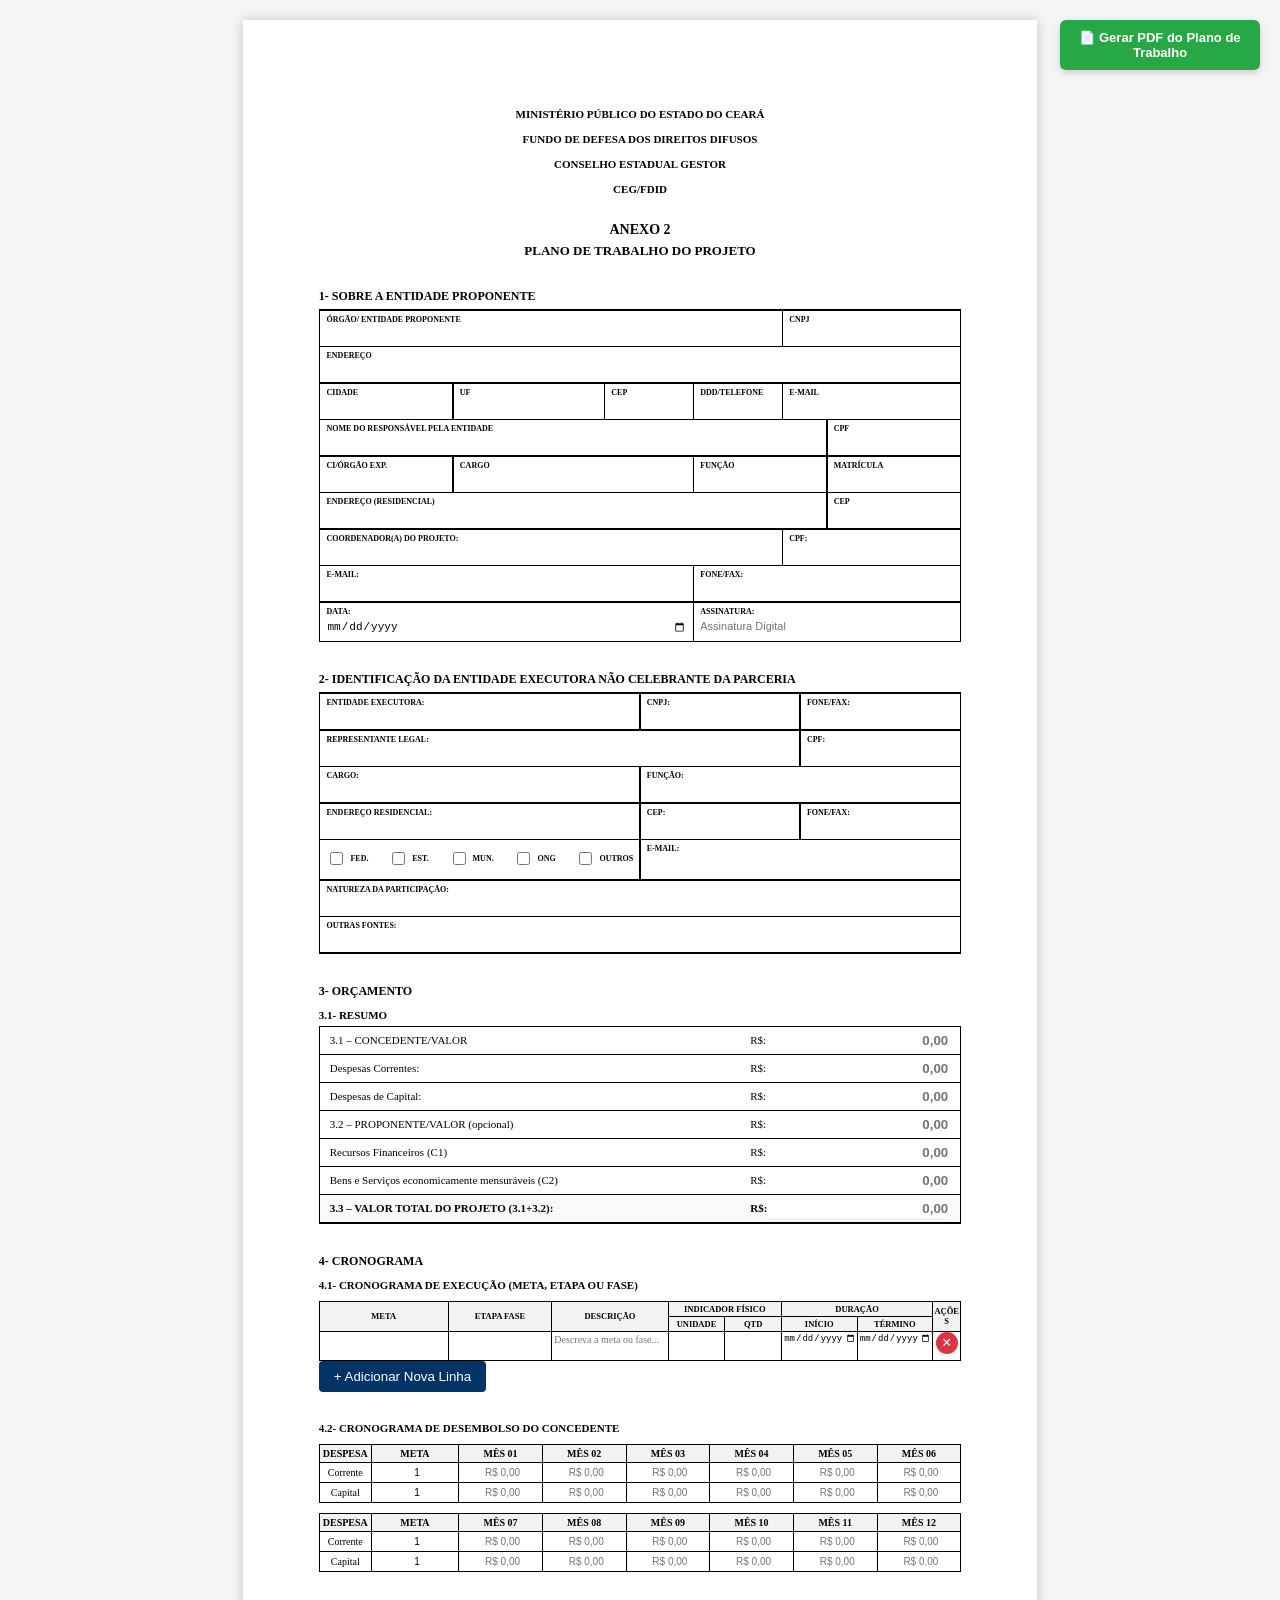
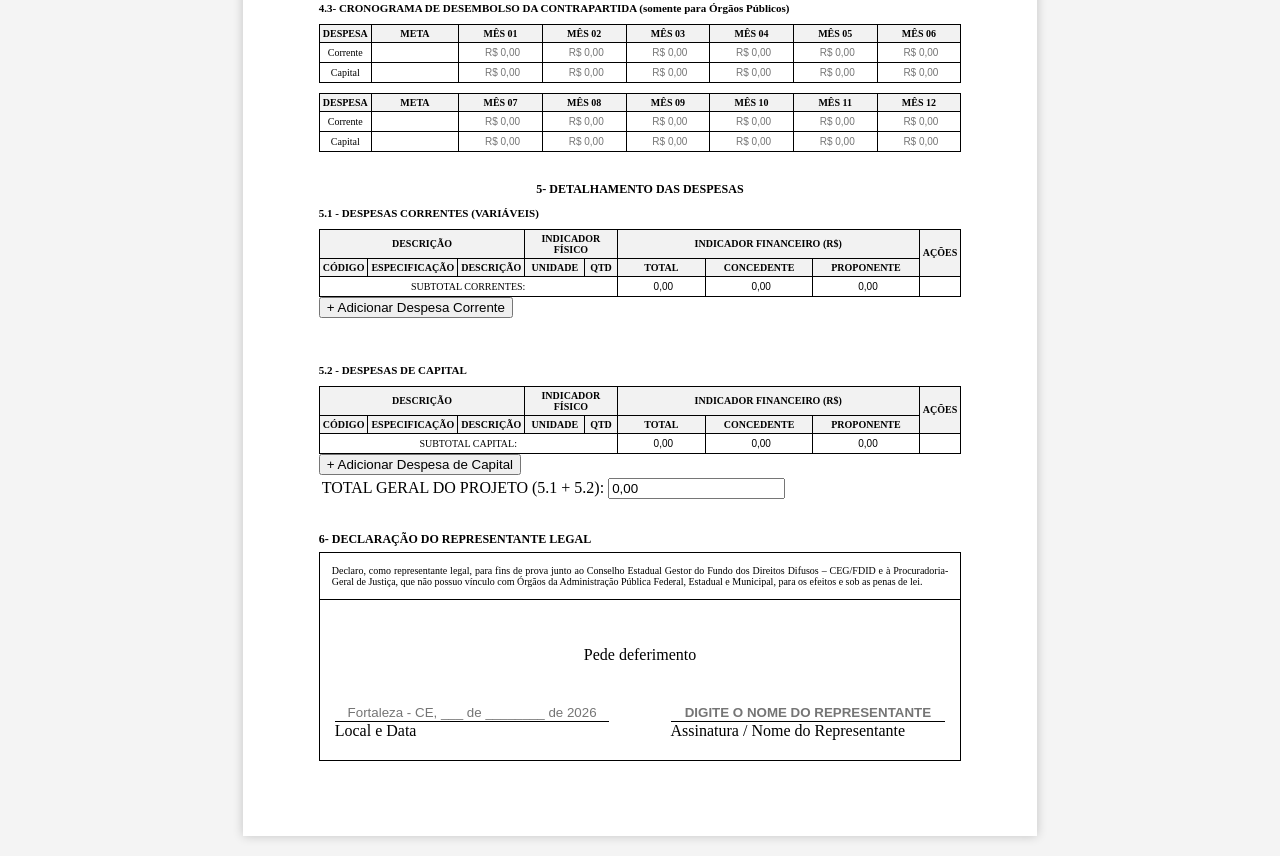
<file: backup.html>
<!DOCTYPE html>
<html lang="pt-br">
<head>
    <meta charset="UTF-8">
    <meta name="viewport" content="width=device-width, initial-scale=1.0">
    <title>Plano de Trabalho - FDID</title>
    <link rel="stylesheet" href="css/style.css">
    <script src="scripts/script.js"></script>
</head>
<body>
    <div class="export-container no-print">
    <button onclick="window.print()" class="btn-pdf">
        📄 Gerar PDF do Plano de Trabalho
    </button>
</div>

    <div class="a4-page">
        <header class="document-header">
            <p>MINISTÉRIO PÚBLICO DO ESTADO DO CEARÁ</p>
            <p>FUNDO DE DEFESA DOS DIREITOS DIFUSOS</p>
            <p>CONSELHO ESTADUAL GESTOR</p>
            <p class="sub-header">CEG/FDID</p>
        </header>

        <section class="title-section">
            <h1>ANEXO 2</h1>
            <h2>PLANO DE TRABALHO DO PROJETO</h2>
        </section>

        <section class="form-section">
            <h3>1- SOBRE A ENTIDADE PROPONENTE</h3>
            
            <div class="form-grid">
                <div class="cell col-8">
                    <label>Órgão/ Entidade Proponente</label>
                    <input type="text">
                </div>
                <div class="cell col-4">
                    <label>CNPJ</label>
                    <input type="text">
                </div>

                <div class="cell col-12">
                    <label>Endereço</label>
                    <input type="text">
                </div>

                <div class="cell col-3">
                    <label>Cidade</label>
                    <input type="text">
                </div>
                <div class="cell col-1">
                    <label>UF</label>
                    <input type="text" maxlength="2" class="center-text">
                </div>
                <div class="cell col-2">
                    <label>CEP</label>
                    <input type="text">
                </div>
                <div class="cell col-2">
                    <label>DDD/Telefone</label>
                    <input type="text">
                </div>
                <div class="cell col-4">
                    <label>E-mail</label>
                    <input type="email">
                </div>

                <div class="cell col-9">
                    <label>Nome do Responsável pela Entidade</label>
                    <input type="text">
                </div>
                <div class="cell col-3">
                    <label>CPF</label>
                    <input type="text">
                </div>

                <div class="cell col-3">
                    <label>CI/Órgão Exp.</label>
                    <input type="text">
                </div>
                <div class="cell col-3">
                    <label>Cargo</label>
                    <input type="text">
                </div>
                <div class="cell col-3">
                    <label>Função</label>
                    <input type="text">
                </div>
                <div class="cell col-3">
                    <label>Matrícula</label>
                    <input type="text">
                </div>

                <div class="cell col-9">
                    <label>Endereço (Residencial)</label>
                    <input type="text">
                </div>
                <div class="cell col-3">
                    <label>CEP</label>
                    <input type="text">
                </div>

                <div class="cell col-8">
                    <label>Coordenador(a) do Projeto:</label>
                    <input type="text">
                </div>
                <div class="cell col-4">
                    <label>CPF:</label>
                    <input type="text">
                </div>

                <div class="cell col-6">
                    <label>E-mail:</label>
                    <input type="email">
                </div>
                <div class="cell col-6">
                    <label>Fone/fax:</label>
                    <input type="text">
                </div>

                <div class="cell col-6">
                    <label>Data:</label>
                    <input type="date">
                </div>
                <div class="cell col-6">
                    <label>Assinatura:</label>
                    <input type="text" readonly placeholder="Assinatura Digital">
                </div>
            </div>
        </section>
        <section class="form-section">
            <h3>2- IDENTIFICAÇÃO DA ENTIDADE EXECUTORA NÃO CELEBRANTE DA PARCERIA</h3>
            
            <div class="form-grid">
                <div class="cell col-6">
                    <label>Entidade Executora:</label>
                    <input type="text">
                </div>
                <div class="cell col-3">
                    <label>CNPJ:</label>
                    <input type="text">
                </div>
                <div class="cell col-3">
                    <label>Fone/fax:</label>
                    <input type="text">
                </div>

                <div class="cell col-9">
                    <label>Representante Legal:</label>
                    <input type="text">
                </div>
                <div class="cell col-3">
                    <label>CPF:</label>
                    <input type="text">
                </div>

                <div class="cell col-6">
                    <label>Cargo:</label>
                    <input type="text">
                </div>
                <div class="cell col-6">
                    <label>Função:</label>
                    <input type="text">
                </div>

                <div class="cell col-6">
                    <label>Endereço residencial:</label>
                    <input type="text">
                </div>
                <div class="cell col-3">
                    <label>CEP:</label>
                    <input type="text">
                </div>
                <div class="cell col-3">
                    <label>Fone/fax:</label>
                    <input type="text">
                </div>

                <div class="cell col-6">
                    <div class="checkbox-group">
                        <label class="check-item"><input type="checkbox"> Fed.</label>
                        <label class="check-item"><input type="checkbox"> Est.</label>
                        <label class="check-item"><input type="checkbox"> Mun.</label>
                        <label class="check-item"><input type="checkbox"> ONG</label>
                        <label class="check-item"><input type="checkbox"> Outros</label>
                    </div>
                </div>
                <div class="cell col-6">
                    <label>E-mail:</label>
                    <input type="email">
                </div>

                <div class="cell col-12">
                    <label>Natureza da Participação:</label>
                    <input type="text">
                </div>

                <div class="cell col-12">
                    <label>Outras Fontes:</label>
                    <input type="text">
                </div>
            </div>
        </section>
        <section class="form-section">
    <h3>3- ORÇAMENTO</h3>
    <h4>3.1- RESUMO</h4>
    
    <div class="budget-grid">
        <div class="budget-row header-row">
            <span class="label">3.1 – CONCEDENTE/VALOR</span>
            <div class="value-input">R$: <input type="text" id="resumo-concedente" class="money-input-budget" placeholder="0,00"></div>
        </div>
        <div class="budget-row">
            <span class="label">Despesas Correntes:</span>
            <div class="value-input">R$: <input type="text" class="money-input-budget" placeholder="0,00"></div>
        </div>
        <div class="budget-row">
            <span class="label">Despesas de Capital:</span>
            <div class="value-input">R$: <input type="text" class="money-input-budget" placeholder="0,00"></div>
        </div>

        <div class="budget-row header-row">
            <span class="label">3.2 – PROPONENTE/VALOR (opcional)</span>
            <div class="value-input">R$: <input type="text" id="resumo-proponente" class="money-input-budget" placeholder="0,00"></div>
        </div>
        <div class="budget-row">
            <span class="label">Recursos Financeiros (C1)</span>
            <div class="value-input">R$: <input type="text" class="money-input-budget" placeholder="0,00"></div>
        </div>
        <div class="budget-row">
            <span class="label">Bens e Serviços economicamente mensuráveis (C2)</span>
            <div class="value-input">R$: <input type="text" class="money-input-budget" placeholder="0,00"></div>
        </div>

        <div class="budget-row total-row">
            <span class="label">3.3 – VALOR TOTAL DO PROJETO (3.1+3.2):</span>
            <div class="value-input">R$: <input type="text" id="resumo-total-projeto" readonly placeholder="0,00"></div>
        </div>
    </div>
</section>
        <section class="form-section">
    <h3>4- CRONOGRAMA</h3>
    <h4>4.1- CRONOGRAMA DE EXECUÇÃO (META, ETAPA OU FASE)</h4>
    
    <table class="dynamic-table" id="cronograma-table">
        <thead>
            <tr>
                <th rowspan="2">Meta</th>
                <th rowspan="2">Etapa Fase</th>
                <th rowspan="2">Descrição</th>
                <th colspan="2">Indicador Físico</th>
                <th colspan="2">Duração</th>
                <th rowspan="2" class="no-print">Ações</th>
            </tr>
            <tr>
                <th>Unidade</th>
                <th>Qtd</th>
                <th>Início</th>
                <th>Término</th>
            </tr>
        </thead>
        <tbody>
    <tr>
        <td><input type="text"></td>
        <td><input type="text"></td>
        <td><textarea class="auto-grow" rows="1" placeholder="Descreva a meta ou fase..."></textarea></td>
        <td><input type="text"></td>
        <td><input type="number"></td>
        <td><input type="date"></td>
        <td><input type="date"></td>
        <td class="no-print"><button type="button" class="btn-remove" onclick="removeRow(this)">×</button></td>
    </tr>
</tbody>
    </table>
    
    <div class="table-actions no-print">
        <button type="button" id="add-row-btn" onclick="addRow()">+ Adicionar Nova Linha</button>
    </div>
</section>
<section class="form-section">
    <h4>4.2- CRONOGRAMA DE DESEMBOLSO DO CONCEDENTE</h4>
    
    <table class="static-table">
        <thead>
            <tr>
                <th>Despesa</th>
                <th>Meta</th>
                <th>MÊS 01</th>
                <th>MÊS 02</th>
                <th>MÊS 03</th>
                <th>MÊS 04</th>
                <th>MÊS 05</th>
                <th>MÊS 06</th>
            </tr>
        </thead>
        <tbody>
            <tr>
                <td>Corrente</td>
                <td><input type="text" value="1"></td>
                <td><input type="text" placeholder="R$ 0,00"></td>
                <td><input type="text" placeholder="R$ 0,00"></td>
                <td><input type="text" placeholder="R$ 0,00"></td>
                <td><input type="text" placeholder="R$ 0,00"></td>
                <td><input type="text" placeholder="R$ 0,00"></td>
                <td><input type="text" placeholder="R$ 0,00"></td>
            </tr>
            <tr>
                <td>Capital</td>
                <td><input type="text" value="1"></td>
                <td><input type="text" placeholder="R$ 0,00"></td>
                <td><input type="text" placeholder="R$ 0,00"></td>
                <td><input type="text" placeholder="R$ 0,00"></td>
                <td><input type="text" placeholder="R$ 0,00"></td>
                <td><input type="text" placeholder="R$ 0,00"></td>
                <td><input type="text" placeholder="R$ 0,00"></td>
            </tr>
        </tbody>
    </table>

    <table class="static-table" style="margin-top: 10px;">
        <thead>
            <tr>
                <th>Despesa</th>
                <th>Meta</th>
                <th>MÊS 07</th>
                <th>MÊS 08</th>
                <th>MÊS 09</th>
                <th>MÊS 10</th>
                <th>MÊS 11</th>
                <th>MÊS 12</th>
            </tr>
        </thead>
        <tbody>
            <tr>
                <td>Corrente</td>
                <td><input type="text" value="1"></td>
                <td><input type="text" placeholder="R$ 0,00"></td>
                <td><input type="text" placeholder="R$ 0,00"></td>
                <td><input type="text" placeholder="R$ 0,00"></td>
                <td><input type="text" placeholder="R$ 0,00"></td>
                <td><input type="text" placeholder="R$ 0,00"></td>
                <td><input type="text" placeholder="R$ 0,00"></td>
            </tr>
            <tr>
                <td>Capital</td>
                <td><input type="text" value="1"></td>
                <td><input type="text" placeholder="R$ 0,00"></td>
                <td><input type="text" placeholder="R$ 0,00"></td>
                <td><input type="text" placeholder="R$ 0,00"></td>
                <td><input type="text" placeholder="R$ 0,00"></td>
                <td><input type="text" placeholder="R$ 0,00"></td>
                <td><input type="text" placeholder="R$ 0,00"></td>
            </tr>
        </tbody>
    </table>
</section>
<section class="form-section">
    <h4>4.3- CRONOGRAMA DE DESEMBOLSO DA CONTRAPARTIDA (somente para Órgãos Públicos)</h4>
    
    <table class="static-table">
        <thead>
            <tr>
                <th>Despesa</th>
                <th>Meta</th>
                <th>MÊS 01</th>
                <th>MÊS 02</th>
                <th>MÊS 03</th>
                <th>MÊS 04</th>
                <th>MÊS 05</th>
                <th>MÊS 06</th>
            </tr>
        </thead>
        <tbody>
            <tr>
                <td>Corrente</td>
                <td><input type="text"></td>
                <td><input type="text" placeholder="R$ 0,00"></td>
                <td><input type="text" placeholder="R$ 0,00"></td>
                <td><input type="text" placeholder="R$ 0,00"></td>
                <td><input type="text" placeholder="R$ 0,00"></td>
                <td><input type="text" placeholder="R$ 0,00"></td>
                <td><input type="text" placeholder="R$ 0,00"></td>
            </tr>
            <tr>
                <td>Capital</td>
                <td><input type="text"></td>
                <td><input type="text" placeholder="R$ 0,00"></td>
                <td><input type="text" placeholder="R$ 0,00"></td>
                <td><input type="text" placeholder="R$ 0,00"></td>
                <td><input type="text" placeholder="R$ 0,00"></td>
                <td><input type="text" placeholder="R$ 0,00"></td>
                <td><input type="text" placeholder="R$ 0,00"></td>
            </tr>
        </tbody>
    </table>

    <table class="static-table" style="margin-top: 10px;">
        <thead>
            <tr>
                <th>Despesa</th>
                <th>Meta</th>
                <th>MÊS 07</th>
                <th>MÊS 08</th>
                <th>MÊS 09</th>
                <th>MÊS 10</th>
                <th>MÊS 11</th>
                <th>MÊS 12</th>
            </tr>
        </thead>
        <tbody>
            <tr>
                <td>Corrente</td>
                <td><input type="text"></td>
                <td><input type="text" placeholder="R$ 0,00"></td>
                <td><input type="text" placeholder="R$ 0,00"></td>
                <td><input type="text" placeholder="R$ 0,00"></td>
                <td><input type="text" placeholder="R$ 0,00"></td>
                <td><input type="text" placeholder="R$ 0,00"></td>
                <td><input type="text" placeholder="R$ 0,00"></td>
            </tr>
            <tr>
                <td>Capital</td>
                <td><input type="text"></td>
                <td><input type="text" placeholder="R$ 0,00"></td>
                <td><input type="text" placeholder="R$ 0,00"></td>
                <td><input type="text" placeholder="R$ 0,00"></td>
                <td><input type="text" placeholder="R$ 0,00"></td>
                <td><input type="text" placeholder="R$ 0,00"></td>
                <td><input type="text" placeholder="R$ 0,00"></td>
            </tr>
        </tbody>
    </table>
</section>
<section class="form-section">
    <h3 class="center-text">5- DETALHAMENTO DAS DESPESAS</h3>
    
    <h4>5.1 - DESPESAS CORRENTES (VARIÁVEIS)</h4>
    <table class="dynamic-table" id="tabela-correntes">
        <thead>
            <tr class="gray-header">
                <th colspan="3">Descrição</th>
                <th colspan="2">Indicador Físico</th>
                <th colspan="3">Indicador Financeiro (R$)</th>
                <th rowspan="2" class="no-print">Ações</th>
            </tr>
            <tr class="gray-header">
                <th>Código</th>
                <th>Especificação</th>
                <th>Descrição</th>
                <th>Unidade</th>
                <th>Qtd</th>
                <th>Total</th>
                <th>Concedente</th>
                <th>Proponente</th>
            </tr>
        </thead>
        <tbody>
            </tbody>
        <tfoot>
            <tr class="subtotal-row">
                <td colspan="5" class="text-right bold">SUBTOTAL CORRENTES:</td>
                <td><input type="text" id="subtotal-corrente-total" value="0,00" readonly></td>
                <td><input type="text" id="subtotal-corrente-conced" value="0,00" readonly></td>
                <td><input type="text" id="subtotal-corrente-propon" value="0,00" readonly></td>
                <td class="no-print"></td>
            </tr>
        </tfoot>
    </table>
    <div class="table-actions no-print">
        <button type="button" onclick="addLinha('tabela-correntes')">+ Adicionar Despesa Corrente</button>
    </div>

    <br><br>

    <h4>5.2 - DESPESAS DE CAPITAL</h4>
    <table class="dynamic-table" id="tabela-capital">
        <thead>
            <tr class="gray-header">
                <th colspan="3">Descrição</th>
                <th colspan="2">Indicador Físico</th>
                <th colspan="3">Indicador Financeiro (R$)</th>
                <th rowspan="2" class="no-print">Ações</th>
            </tr>
            <tr class="gray-header">
                <th>Código</th>
                <th>Especificação</th>
                <th>Descrição</th>
                <th>Unidade</th>
                <th>Qtd</th>
                <th>Total</th>
                <th>Concedente</th>
                <th>Proponente</th>
            </tr>
        </thead>
        <tbody>
            </tbody>
        <tfoot>
            <tr class="subtotal-row">
                <td colspan="5" class="text-right bold">SUBTOTAL CAPITAL:</td>
                <td><input type="text" id="subtotal-capital-total" value="0,00" readonly></td>
                <td><input type="text" id="subtotal-capital-conced" value="0,00" readonly></td>
                <td><input type="text" id="subtotal-capital-propon" value="0,00" readonly></td>
                <td class="no-print"></td>
            </tr>
        </tfoot>
    </table>
    <div class="table-actions no-print">
        <button type="button" onclick="addLinha('tabela-capital')">+ Adicionar Despesa de Capital</button>
    </div>

    <div class="total-geral-container">
        <table class="layout-table">
            <tr class="total-geral-final">
                <td class="text-right bold">TOTAL GERAL DO PROJETO (5.1 + 5.2):</td>
                <td style="width: 120px;"><input type="text" id="total-geral-projeto" value="0,00" readonly class="bold"></td>
            </tr>
        </table>
    </div>
</section>
<section class="form-section">
    <h3>6- DECLARAÇÃO DO REPRESENTANTE LEGAL</h3>
    <div class="declaration-box">
        <p>
            Declaro, como representante legal, para fins de prova junto ao Conselho Estadual Gestor do Fundo dos Direitos 
            Difusos – CEG/FDID e à Procuradoria-Geral de Justiça, que não possuo vínculo com Órgãos da Administração 
            Pública Federal, Estadual e Municipal, para os efeitos e sob as penas de lei.
        </p>
    </div>

    <div class="signature-container">
        <div class="sig-left">
            <p>Pede deferimento</p>
        </div>
        
        <div class="sig-row">
            <div class="sig-field">
                <input type="text" placeholder="Fortaleza - CE, ___ de ________ de 2026">
                <label>Local e Data</label>
            </div>
            
            <div class="sig-field">
                <input type="text" class="sig-name" placeholder="DIGITE O NOME DO REPRESENTANTE">
                <label>Assinatura / Nome do Representante</label>
            </div>
        </div>
    </div>
</section>
    </div>

</body>
</html>
</file>
<file: css/style.css>
/* ============================================================
   1. CONFIGURAÇÕES GERAIS E LAYOUT A4
   ============================================================ */
:root {
    --bg-gray: #f4f4f4;
    --text-color: #333;
    --border-dark: #000;
}

body {
    background-color: var(--bg-gray);
    font-family: "Times New Roman", Times, serif;
    margin: 0;
    padding: 20px;
    display: flex;
    justify-content: center;
}

.a4-page {
    background: #fff;
    width: 210mm;
    min-height: 297mm;
    padding: 20mm;
    box-shadow: 0 0 10px rgba(0,0,0,0.2);
    box-sizing: border-box;
}

/* Cabeçalho e Títulos */
.document-header {
    text-align: center;
    font-size: 11px;
    font-weight: bold;
    line-height: 1.3;
    margin-bottom: 25px;
    text-transform: uppercase;
}

.sub-header { margin-top: 5px; }

.title-section {
    text-align: center;
    margin-bottom: 20px;
}

.title-section h1 { font-size: 14px; margin: 0; }
.title-section h2 { font-size: 13px; margin: 5px 0; }

h3 { font-size: 12px; margin-bottom: 5px; }
h4 { font-size: 11px; margin: 10px 0 5px 0; font-weight: bold; }

.form-section { margin-top: 30px; }

/* ============================================================
   2. SISTEMA DE GRIDS E CÉLULAS (Seções 1 e 2)
   ============================================================ */
.form-grid {
    display: grid;
    grid-template-columns: repeat(12, 1fr);
    border: 1px solid var(--border-dark);
}

.cell {
    border: 0.5px solid var(--border-dark);
    padding: 4px 6px;
    display: flex;
    flex-direction: column;
}

.cell label {
    font-size: 8px;
    font-weight: bold;
    margin-bottom: 2px;
    text-transform: uppercase;
}

.cell input {
    border: none;
    font-size: 11px;
    outline: none;
    padding: 2px 0;
    background: transparent;
}

/* Classes de Colunas (12 Colunas) */
.col-1 { grid-column: span 1; }
.col-2 { grid-column: span 2; }
.col-3 { grid-column: span 3; }
.col-4 { grid-column: span 4; }
.col-6 { grid-column: span 6; }
.col-8 { grid-column: span 8; }
.col-9 { grid-column: span 9; }
.col-12 { grid-column: span 12; }

/* Auxiliares */
.center-text { text-align: center; text-transform: uppercase; }
.form-grid > div { margin: -0.25px; }

/* Checkboxes */
.checkbox-group {
    display: flex;
    justify-content: space-between;
    align-items: center;
    height: 100%;
    padding: 5px 0;
}

.check-item {
    display: flex;
    align-items: center;
    font-size: 10px;
    font-weight: bold;
    cursor: pointer;
    gap: 4px;
}

/* ============================================================
   3. TABELAS (Dinâmicas e Estáticas)
   ============================================================ */
.dynamic-table, .static-table {
    width: 100%;
    border-collapse: collapse;
    margin-top: 10px;
    font-size: 10px;
}

.dynamic-table th, .dynamic-table td, 
.static-table th, .static-table td {
    border: 0.5px solid var(--border-dark);
    text-align: center;
    padding: 3px;
}

.dynamic-table th, .static-table th {
    background-color: #f2f2f2;
    text-transform: uppercase;
    font-weight: bold;
}

.dynamic-table input, .static-table input {
    width: 100%;
    border: none;
    outline: none;
    font-size: 10px;
    background: transparent;
    text-align: center;
}

/* AJUSTE PARA TEXTO LONGO (Tela Normal do Navegador) */
textarea.auto-grow {
    width: 100%;
    border: none;
    outline: none;
    font-family: "Times New Roman", Times, serif;
    font-size: 10px;
    resize: none;
    overflow: hidden;
    background: transparent;
    display: block;
    min-height: 20px;
    height: auto;
    line-height: 1.2;
    padding: 2px;
    box-sizing: border-box;
    white-space: pre-wrap;
    word-break: break-word;
}
.editable {
    width: 100%;
    height: 100%;            /* Força a div a ocupar toda a altura da célula */
    min-height: 100%;        /* Garante preenchimento total mesmo em linhas altas */
    display: block;          /* Garante comportamento de bloco completo */
    padding: 4px;            /* Espaçamento interno confortável para clicar */
    box-sizing: border-box;
    white-space: pre-wrap;
    word-break: break-word;
    border: none;
    outline: none;
    font-family: "Times New Roman", Times, serif;
    font-size: 10px;
    cursor: text;            /* Faz o ponteiro do mouse virar o ícone de texto em qualquer ponto do quadrado */
}


/* ============================================================
   4. ORÇAMENTO (Seção 3)
   ============================================================ */
.budget-grid {
    border: 1px solid var(--border-dark);
    display: flex;
    flex-direction: column;
}

.budget-row {
    display: flex;
    justify-content: space-between;
    align-items: center;
    border-bottom: 0.5px solid var(--border-dark);
    padding: 5px 10px;
}

.budget-row .label { font-size: 11px; }
.total-row { background-color: #f9f9f9; font-weight: bold; }

.value-input {
    font-size: 11px;
    display: flex;
    align-items: center;
    width: 200px;
}

.value-input input {
    border: none;
    outline: none;
    text-align: right;
    width: 100%;
    font-weight: bold;
}

/* ============================================================
   5. ASSINATURA E DECLARAÇÃO (Seção 6)
   ============================================================ */
.declaration-box { border: 1px solid var(--border-dark); padding: 12px; }
.declaration-box p { font-size: 10px; text-align: justify; margin: 0; }

.signature-container {
    border: 1px solid var(--border-dark);
    border-top: none;
    padding: 30px 15px 20px 15px;
}

.sig-left { text-align: center; margin-bottom: 40px; }
.sig-row { display: flex; justify-content: space-between; align-items: flex-end; }
.sig-field { width: 45%; display: flex; flex-direction: column; }
.sig-field input { border: none; border-bottom: 0.5px solid #000; text-align: center; outline: none; }
.sig-name { text-transform: uppercase; font-weight: bold; }

/* ============================================================
   6. INTERFACE DE USUÁRIO (BOTÕES E ACOES EM TELA)
   ============================================================ */
.export-container { position: fixed; top: 20px; right: 20px; z-index: 1000; }
.btn-pdf {
    background-color: #28a745; color: white; border: none;
    padding: 12px 20px; border-radius: 5px; cursor: pointer; font-weight: bold;
}

#add-row-btn { background-color: #003366; color: white; border: none; padding: 8px 15px; cursor: pointer; border-radius: 4px; }
.btn-remove { background-color: #cc0000; color: white; border: none; cursor: pointer; padding: 2px 6px; }

.linha-corrente { background-color: #e7f0ff; }
.linha-capital { background-color: #e9f7ef; }

@media (max-width: 850px) { body { justify-content: flex-start; } }

/* ============================================================
   7. REGRAS DE IMPRESSÃO ULTRA-FORÇADAS (Geração do PDF)
   ============================================================ */
@media print {

    body {
        background: #fff !important;
        margin: 0 !important;
        padding: 0 !important;
    }

    .a4-page {
        width: 100% !important;
        min-height: auto !important;
        padding: 10mm !important;
        box-shadow: none !important;
    }

    .no-print,
    .export-container,
    .table-actions {
        display: none !important;
    }

    #cronograma-table {
        width: 100% !important;
        border-collapse: collapse !important;
    }

    #cronograma-table tr {
        height: auto !important;
        page-break-inside: avoid;
    }

    #cronograma-table td {
        height: auto !important;
        vertical-align: top !important;
        overflow: visible !important;
    }
    .editable {
    overflow: visible !important;
    height: auto !important;
    max-height: none !important;
    min-height: 20px !important;
}

    textarea.auto-grow {
        width: 100% !important;
        min-height: 60px !important;
        height: auto !important;
        overflow: visible !important;
        resize: none !important;
        white-space: pre-wrap !important;
        word-break: break-word !important;
        display: block !important;
        border: none !important;
        padding: 2px !important;
        box-sizing: border-box !important;
    }

    table,
    tr,
    td,
    th {
        page-break-inside: avoid !important;
    }
}
/* Coluna de ações: mostra somente o botão */
.coluna-acoes {
    width: 35px;
    text-align: center;
    padding: 0;
}

/* Botão X */
.btn-remove {
    background: #dc3545;
    color: white;
    border: none;
    border-radius: 50%;
    width: 22px;
    height: 22px;
    font-size: 16px;
    line-height: 18px;
    cursor: pointer;
    padding: 0;
}

.btn-remove:hover {
    background: #a71d2a;
}
/* Apenas a coluna ações da tabela de despesas */
#tabela-despesas-unica .coluna-acoes {
    width: 35px;
    min-width: 35px;
    max-width: 35px;
    text-align: center;
    padding: 2px;
}

/* Botão X */
#tabela-despesas-unica .btn-remove {
    background: #dc3545;
    color: white;
    border: none;
    border-radius: 50%;
    width: 22px;
    height: 22px;
    font-size: 16px;
    cursor: pointer;
    line-height: 18px;
    padding: 0;
}
/* ============================================================
   ESTILIZAÇÃO DOS BOTÕES DE AÇÃO (GERAR PDF, BACKUP, NOVO PLANO)
   ============================================================ */
.export-container {
    position: fixed;
    top: 20px;
    right: 20px;
    z-index: 1000;
    display: flex;
    flex-direction: column; /* Empilha os botões na vertical */
    gap: 10px;               /* Espaçamento entre cada botão */
    align-items: flex-end;   /* Alinha o bloco à direita da tela */
    background: transparent;
    padding: 0;
    box-shadow: none;
}

.export-container button {
    display: flex;
    align-items: center;
    justify-content: center;
    gap: 8px;
    font-family: -apple-system, BlinkMacSystemFont, "Segoe UI", Roboto, Arial, sans-serif;
    font-size: 13px;
    font-weight: 600;
    padding: 10px 16px;
    border: none;
    border-radius: 6px;
    cursor: pointer;
    transition: all 0.2s ease-in-out;
    box-shadow: 0 3px 6px rgba(0, 0, 0, 0.16);
    width: 200px; /* Garante que todos tenham a mesma largura */
}

/* Botão Gerar PDF (Verde) */
.export-container .btn-pdf {
    background-color: #28a745 !important;
    color: #ffffff !important;
}

/* Botão Salvar Backup (Azul) */
.export-container button:nth-child(2) {
    background-color: #007bff !important;
    color: #ffffff !important;
    margin-left: 0 !important;
}

/* Botão Abrir Backup (Ciano) */
.export-container button:nth-child(3) {
    background-color: #17a2b8 !important;
    color: #ffffff !important;
    margin-left: 0 !important;
}

/* Botão Novo Plano (Vermelho) */
.export-container button:nth-child(4) {
    background-color: #dc3545 !important;
    color: #ffffff !important;
    margin-left: 0 !important;
}

/* Botão Gerar PDF */
.export-container .btn-pdf {
    background-color: #28a745;
    color: #ffffff;
}

.export-container .btn-pdf:hover {
    background-color: #218838;
    transform: translateY(-1px);
    box-shadow: 0 4px 6px rgba(0,0,0,0.15);
}

/* Botão Salvar Backup (Azul) */
.export-container .btn-save {
    background-color: #007bff;
    color: #ffffff;
}

.export-container .btn-save:hover {
    background-color: #0069d9;
    transform: translateY(-1px);
    box-shadow: 0 4px 6px rgba(0,0,0,0.15);
}

/* Botão Abrir Backup (Amarelo) */
.export-container .btn-open {
    background-color: #ffc107;
    color: #212529;
}

.export-container .btn-open:hover {
    background-color: #e0a800;
    transform: translateY(-1px);
    box-shadow: 0 4px 6px rgba(0,0,0,0.15);
}

/* Botão Novo Plano (Vermelho) */
.export-container .btn-new {
    background-color: #dc3545;
    color: #ffffff;
}

.export-container .btn-new:hover {
    background-color: #c82333;
    transform: translateY(-1px);
    box-shadow: 0 4px 6px rgba(0,0,0,0.15);
}

/* Efeito ao Clicar */
.export-container button:active {
    transform: translateY(0);
    box-shadow: 0 1px 2px rgba(0,0,0,0.1);
}
/* ESTILOS DO MODAL DA IA */
.modal-overlay {
  position: fixed;
  top: 0;
  left: 0;
  width: 100vw;
  height: 100vh;
  background: rgba(0, 0, 0, 0.6);
  display: flex;
  justify-content: center;
  align-items: center;
  z-index: 9999;
}

.modal-content {
  background: #ffffff;
  width: 90%;
  max-width: 700px;
  border-radius: 8px;
  box-shadow: 0 5px 15px rgba(0,0,0,0.3);
  padding: 20px;
  max-height: 85vh;
  overflow-y: auto;
}

.modal-header {
  display: flex;
  justify-content: space-between;
  align-items: center;
  border-bottom: 2px solid #eee;
  padding-bottom: 10px;
}

.modal-header h3 {
  margin: 0;
  color: #0056b3;
  font-size: 1.2rem;
}

.btn-fechar-modal {
  background: none;
  border: none;
  font-size: 1.5rem;
  cursor: pointer;
  color: #666;
}

.status-box {
  padding: 12px 15px;
  border-radius: 6px;
  margin-top: 15px;
  font-weight: 500;
}

.status-box.aprovado {
  background-color: #d4edda;
  color: #155724;
  border: 1px solid #c3e6cb;
}

.status-box.reprovado {
  background-color: #f8d7da;
  color: #721c24;
  border: 1px solid #f5c6cb;
}

.tabela-divergencias {
  width: 100%;
  border-collapse: collapse;
  margin-top: 10px;
  font-size: 0.9rem;
}

.tabela-divergencias th, .tabela-divergencias td {
  border: 1px solid #ddd;
  padding: 8px;
  text-align: left;
}

.tabela-divergencias th {
  background-color: #f2f2f2;
}

.modal-footer {
  margin-top: 20px;
  display: flex;
  justify-content: flex-end;
  gap: 10px;
  border-top: 1px solid #eee;
  padding-top: 15px;
}

.btn-confirmar {
  background-color: #dc3545;
  color: white;
  border: none;
  padding: 8px 16px;
  border-radius: 4px;
  cursor: pointer;
}

.btn-secundario {
  background-color: #6c757d;
  color: white;
  border: none;
  padding: 8px 16px;
  border-radius: 4px;
  cursor: pointer;
}

/* SPINNER CARREGAMENTO */
.spinner {
  border: 4px solid #f3f3f3;
  border-top: 4px solid #0056b3;
  border-radius: 50%;
  width: 40px;
  height: 40px;
  animation: spin 1s linear infinite;
  margin: 0 auto;
}

@keyframes spin {
  0% { transform: rotate(0deg); }
  100% { transform: rotate(360deg); }
}
/* CORREÇÃO DEFINITIVA DO CRONOGRAMA (TÓPICO 4.1) */

#cronograma-table {
    table-layout: fixed;
    width: 100%;
}

/* Larguras equilibradas (LARGURA FIXA / ALTURA AUTOMÁTICA) */
#cronograma-table th:nth-of-type(1) { width: 20%; } /* Meta */
#cronograma-table th:nth-of-type(2) { width: 16%; } /* Etapa Fase */
#cronograma-table th:nth-of-type(3) { width: 18%; } /* Descrição */
#cronograma-table th:nth-of-type(4) { width: 18%; } /* Indicador Físico */
#cronograma-table th:nth-of-type(5) { width: 24%; } /* Duração (Datas) */
#cronograma-table th:nth-of-type(6) { width: 4%;  } /* Ações */

/* Alinhamento e crescimento vertical automático */
#cronograma-table td {
    vertical-align: top;
    word-break: normal;
    overflow-wrap: break-word;
    padding: 0;
    height: 1px; /* Truque CSS clássico: força a td a esticar 100% da altura da tr */
}

/* Ajuste específico para o texto do cabeçalho não cortar */
#cronograma-table th {
    vertical-align: middle;
    word-break: normal;
    overflow-wrap: break-word;
    font-size: 8.5px; /* Reduz ligeiramente a fonte das palavras do cabeçalho */
    padding: 2px 1px;  /* Ajusta as margens para dar folga às palavras longas */
    hyphens: none;     /* Evita que o navegador divida palavras com hífen */
}

/* Texto ajustado dentro das células */
#cronograma-table .editable {
    text-align: justify;
    font-size: 10px;
    line-height: 1.3;
    min-height: 100%;    /* Garante que oca preenchimento total */
    padding: 4px;
    box-sizing: border-box;
    cursor: text;
    display: flex;       /* Transforma a div em flex */
    flex-direction: column;
}
#cronograma-table .editable::after {
    content: '';
    flex: 1;             /* Empurra e preenche todo o espaço em branco restante abaixo do texto */
    display: block;
}
/* Campos de entrada e datas */
#cronograma-table input {
    font-size: 9px;
    text-align: center;
    width: 100%;
    box-sizing: border-box;
}
/* ============================================================
   ESTILOS DO BOTÃO E MODO DE MESCLAGEM
   ============================================================ */

/* Cor roxa para o botão na barra lateral */
.export-container #btn-modo-mesclar {
    background-color: #6f42c1 !important;
    color: #ffffff !important;
}

.export-container #btn-modo-mesclar:hover {
    background-color: #5a32a3 !important;
    transform: translateY(-1px);
}

/* Destaque visual nas células editáveis quando o modo estiver ativo */
body.modo-mesclar-ativo #cronograma-table .editable,
body.modo-mesclar-ativo #tabela-despesas-unica .editable {
    cursor: pointer !important;
    outline: 2px dashed #6f42c1 !important;
    background-color: #f8f5fc;
}

/* Célula selecionada como base da mesclagem */
.celula-selecionada-mescla {
    background-color: #e2d9f3 !important;
    outline: 3px solid #6f42c1 !important;
}
/* Estilos do Modal de Seleção de Códigos */
.modal-codigos-overlay {
    display: none;
    position: fixed;
    top: 0;
    left: 0;
    width: 100%;
    height: 100%;
    background-color: rgba(0, 0, 0, 0.5);
    z-index: 9999;
    justify-content: center;
    align-items: center;
}

.modal-codigos-content {
    background: #fff;
    padding: 20px;
    border-radius: 8px;
    width: 480px;
    max-width: 90%;
    box-shadow: 0 4px 15px rgba(0,0,0,0.2);
    font-family: sans-serif;
}

.modal-codigos-content h3 {
    margin-top: 0;
    font-size: 16px;
    color: #333;
    border-bottom: 2px solid #007bff;
    padding-bottom: 8px;
}

.lista-codigos-grid {
    display: flex;
    flex-direction: column;
    gap: 8px;
    max-height: 300px;
    overflow-y: auto;
    margin: 15px 0;
    padding-right: 5px;
}

.btn-opcao-codigo {
    background: #f8f9fa;
    border: 1px solid #ced4da;
    padding: 10px 12px;
    text-align: left;
    border-radius: 4px;
    cursor: pointer;
    font-size: 13px;
    color: #333;
    display: flex;
    flex-direction: column;
    gap: 2px;
    transition: background 0.2s;
}

.btn-opcao-codigo:hover {
    background: #007bff;
    color: white;
    border-color: #007bff;
}

.btn-opcao-codigo:hover .codigo-destaque {
    color: #fff;
}

.btn-opcao-codigo:hover .descricao-destaque {
    color: #e2e8f0;
}

.codigo-destaque {
    font-weight: bold;
    font-size: 14px;
    color: #0056b3;
}

.descricao-destaque {
    font-size: 12px;
    color: #666;
}

.btn-fechar-modal-codigos {
    background: #dc3545;
    color: white;
    border: none;
    padding: 8px 15px;
    border-radius: 4px;
    cursor: pointer;
    float: right;
    font-size: 13px;
}
/* REMOVE FUNDO BRANCO E BORDA DOS INPUTS NAS TABELAS DE DESPESAS */
#tabela-despesas-unica input.input-codigo-despesa,
#tabela-despesas-unica input.money-input-despesa,
#tabela-despesas-unica input[type="text"] {
    background-color: transparent !important;
    border: none !important;
    box-shadow: none !important;
}
/* ============================================================
   ESTILOS COMPACTOS DOS BOTÕES DO TÓPICO 4.2
   ============================================================ */
.cronograma-botoes-container {
    margin-top: 10px;
    display: flex;
    flex-direction: column;
    gap: 6px;
}

.cronograma-linha-botoes {
    display: flex;
    align-items: center;
    gap: 8px;
}

.cronograma-linha-botoes span {
    font-size: 11px;
    font-weight: bold;
    min-width: 90px;
}

.cronograma-linha-botoes button {
    color: white;
    border: none;
    padding: 4px 10px;
    cursor: pointer;
    border-radius: 3px;
    font-size: 11px;
    font-family: "Times New Roman", Times, serif;
    box-shadow: 0 1px 3px rgba(0,0,0,0.1);
}

.cronograma-linha-botoes button:hover {
    opacity: 0.9;
}

.btn-corrente-m {
    background-color: #0056b3;
}

.btn-capital-m {
    background-color: #28a745;
}
</file>
